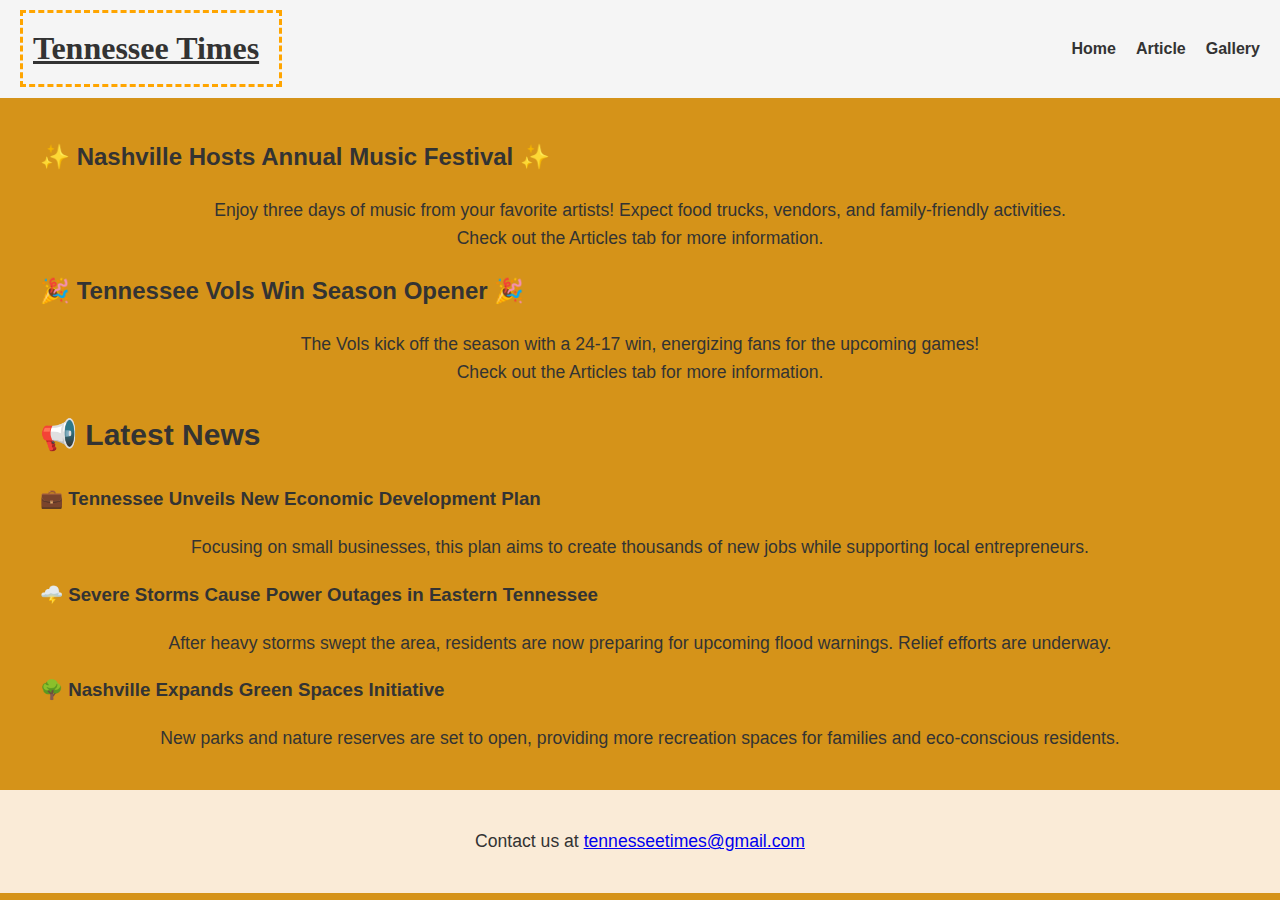
<file: index.html>
<!DOCTYPE html>
<html lang="en">
<head>
    <meta charset="UTF-8">
    <meta name="viewport" content="width=device-width, initial-scale=1.0">
    <title>Newspaper Landing Page</title>
    <link rel="stylesheet" href="css/style.css">
</head>
<body>
        <nav>
            <h1>Tennessee Times</h1>
            <div class="hamburger">☰</div>
            <ul>
                <li><a href="index.html">Home</a></li>
                <li><a href="article.html">Article</a></li>
                <li><a href="gallery.html">Gallery</a></li>
            </ul>
         </nav>    

    <main>
        <section class="featured-article">
            <h2>✨ Nashville Hosts Annual Music Festival ✨</h2>
            <p>Enjoy three days of music from your favorite artists! Expect food trucks, vendors, and family-friendly activities. <br> Check out the Articles tab for more information.</p>
            <h2>🎉 Tennessee Vols Win Season Opener 🎉</h2>
            <p>The Vols kick off the season with a 24-17 win, energizing fans for the upcoming games! <br> Check out the Articles tab for more information.</p>
        </section>

        <section class="latest-news">
            <h2>📢 Latest News</h2>
                <h3>💼 Tennessee Unveils New Economic Development Plan</h3>
                <p>Focusing on small businesses, this plan aims to create thousands of new jobs while supporting local entrepreneurs.</p>
                <h3>🌩️ Severe Storms Cause Power Outages in Eastern Tennessee</h3>
                <p>After heavy storms swept the area, residents are now preparing for upcoming flood warnings. Relief efforts are underway.</p>
                <h3>🌳 Nashville Expands Green Spaces Initiative</h3>
                <p>New parks and nature reserves are set to open, providing more recreation spaces for families and eco-conscious residents.</p>
        </section>
    </main>

    <footer>
        <p>Contact us at <a href="tennesseetimes@gmail.com">tennesseetimes@gmail.com</a></p>
    </footer>
    
</body>
</html>
</file>
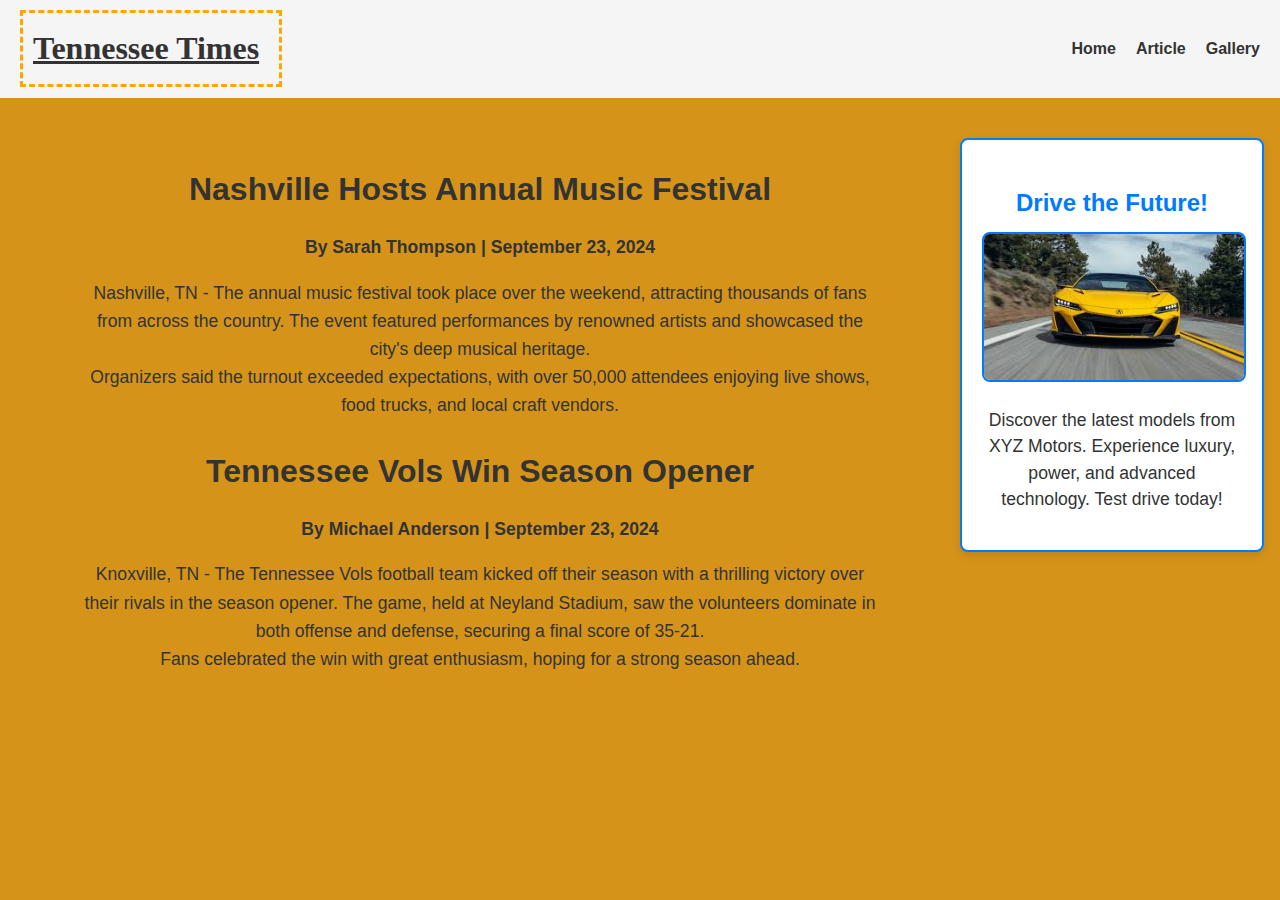
<file: article.html>
<!DOCTYPE html>
<html lang="en">
<head>
    <meta charset="UTF-8">
    <meta name="viewport" content="width=device-width, initial-scale=1.0">
    <title>Article Page</title>
    <link rel="stylesheet" href="css/style.css">
</head>
<body>
    <nav>
        <h1>Tennessee Times</h1>
        <div class="hamburger">☰</div>
        <ul>
            <li><a href="index.html">Home</a></li>
            <li><a href="article.html">Article</a></li>
            <li><a href="gallery.html">Gallery</a></li>
        </ul>
    </nav>
<main class="article-content">
    <section>
        <h2>Nashville Hosts Annual Music Festival</h2>
        <p><strong>By Sarah Thompson | September 23, 2024</strong></p>
        <p>Nashville, TN - The annual music festival took place over the weekend, attracting thousands of fans from across the country. The event featured performances by renowned artists and showcased the city's deep musical heritage. <br> Organizers said the turnout exceeded expectations, with over 50,000 attendees enjoying live shows, food trucks, and local craft vendors.</p>

        
        <h2>Tennessee Vols Win Season Opener</h2>
        <p><strong>By Michael Anderson | September 23, 2024</strong></p>
        <p>Knoxville, TN - The Tennessee Vols football team kicked off their season with a thrilling victory over their rivals in the season opener. The game, held at Neyland Stadium, saw the volunteers dominate in both offense and defense, securing a final score of 35-21. <br> Fans celebrated the win with great enthusiasm, hoping for a strong season ahead.</p>
    </section>
  <!--Remove this line if you want the sidebar on the side-->
    <!--Add sections if needed-->
<aside class="sidebar">
    <section class="advertisement">
        <h3>Drive the Future!</h3>
        <img src="randomcar.jpeg" alt="Car Advertisement">
        <p>Discover the latest models from XYZ Motors. Experience luxury, power, and advanced technology. Test drive today!</p>
    </section>
</aside>
</main>
    <script>
        document.querySelector('.hamburger').addEventListener('click', function() {
            document.querySelector('nav ul').classList.toggle('active');
        });
    </script>
</body>
</html>
</file>
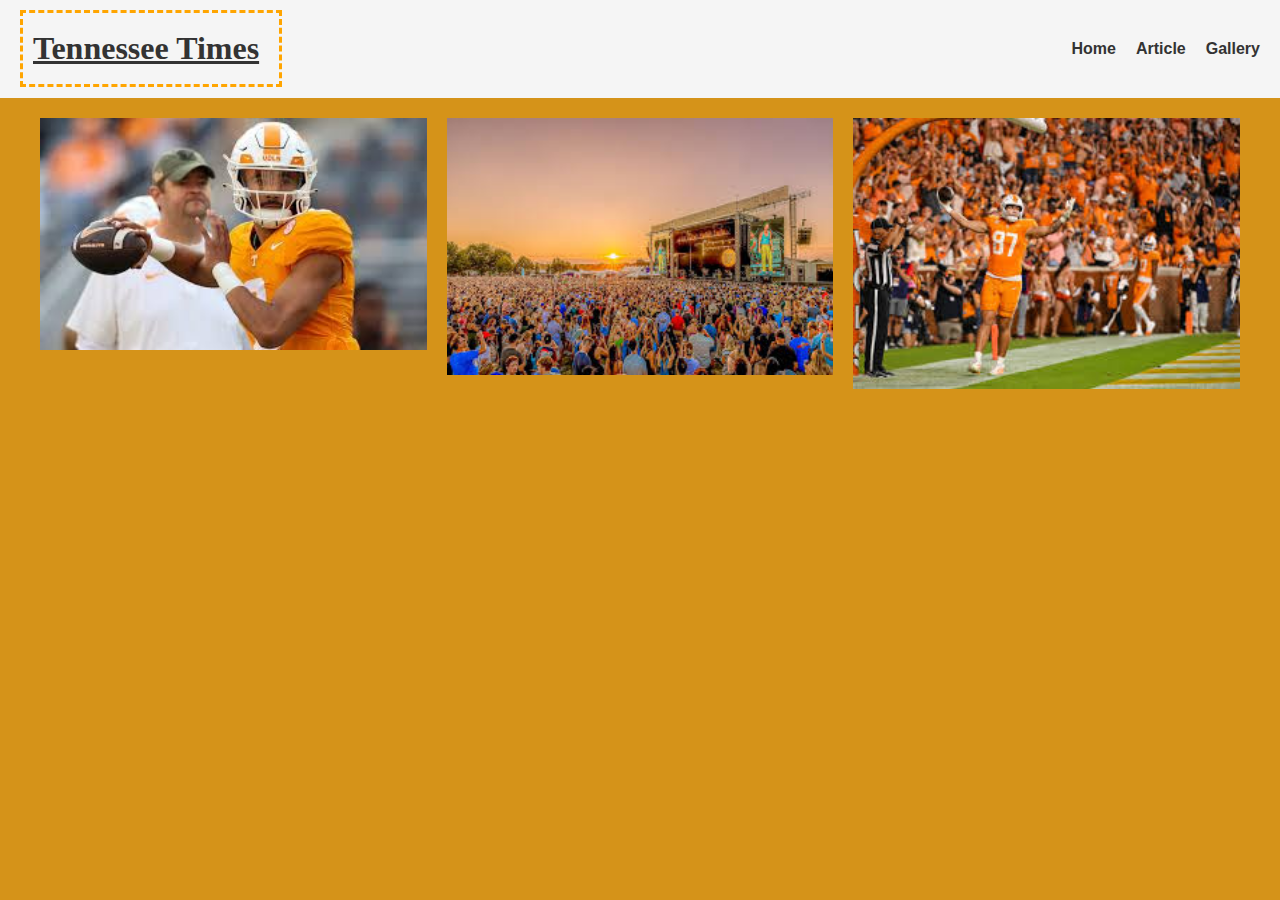
<file: gallery.html>
<!DOCTYPE html>
<html lang="en">
<head>
    <meta charset="UTF-8">
    <meta name="viewport" content="width=device-width, initial-scale=1.0">
    <title>Gallery Page</title>
    <link rel="stylesheet" href="css/style.css">
</head>
<body>
    <nav>
        <h1>Tennessee Times</h1>
        <div class="hamburger">☰</div>
        <ul>
            <li><a href="index.html">Home</a></li>
            <li><a href="article.html">Article</a></li>
            <li><a href="gallery.html">Gallery</a></li>
        </ul>
    </nav>
<main class="photo-gallery">
        <div class="photo"><img src="images/tnfootball2.jpeg" alt="Tennessee Touchdown"></div>
        <div class="photo"><img src="images/nashville.jpeg" alt="Nashville Music Festival"></div>
        <div class="photo"><img src="images/tnfootball.jpeg" alt="TN Quarterback"></div>
    </div>
    </main>
</body>
</html>
</file>
<file: css/style.css>
header {
    display: flex;
    justify-content: space-between;
    align-items: center;
    padding: 20px;
}

nav ul {
    list-style: none;
    display: flex;
    gap: 20px;
    padding: 0;
}

nav ul li {
    padding: 10px 0;
    text-align: center;
}

nav a {
    text-decoration: none;
    color: #333;
    font-weight: bold;
    transition: color 0.3s ease;
}

nav h1 {
    margin: 0;
    font-size: 2em;
    padding-right: 20px;
}

main {
    max-width: 1200px;
    margin: 0 auto;
    padding: 20px;
}

footer {
    display: flex;
    justify-content: center;
    align-items: center;
    padding: 20px;
    background-color: antiquewhite;
}

.article-header {
    display: flex;
    flex-direction: column;
    align-items: center;
    gap: 10px;
    padding: 20px;
}

.article-content {
    display: grid;
    grid-template-columns: 1fr 300px; /*Single colum layout */
    gap: 20px;
    padding: 20px;
    text-align: center;
    margin: 0 auto;
}

.article-content section {
    margin: 0 auto;
    max-width: 800px;
    width: 100%;
    padding: 20px;
    text-align: center;
}

.article-content h2 {
    font-size: 2em;
    margin-bottom: 10px;
    color: #333;
    text-align: center;
}

.sidebar {
    display: flex;
    flex-direction: column;
    gap: 10px;
    padding: 20px;
    align-items: center;
} 

/* Advertisement section styles */
.advertisement {
    background-color: #fff; /* White background for the advertisement */
    padding: 20px; /* Space inside the advertisement */
    border: 2px solid #007bff; /* Blue border for emphasis */
    border-radius: 8px; /* Rounded corners for the advertisement */
    box-shadow: 0 4px 10px rgba(0, 0, 0, 0.1); /* Soft shadow for depth */
    margin-bottom: 20px; /* Space below the advertisement */
    max-width: 300px;
    width: 100%;
    text-align: center;
}

.advertisement img {
    max-width: 100%;
    height: auto;
    border-radius: 8px;
    object-fit: contain;
    border: 2px solid #007bff;
}

/* Heading styles */
.advertisement h3 {
    color: #007bff; /* Blue color for the heading */
    font-size: 1.5em; /* Larger font size for the heading */
    margin-bottom: 10px; /* Space below the heading */
}

/* Paragraph styles */
.advertisement p {
    color: #333; /* Dark gray for the text */
    line-height: 1.5; /* Better line spacing */
}

/* Add hover effect for interactivity */
.advertisement:hover {
    transform: scale(1.02); /* Slightly enlarge on hover */
    transition: transform 0.2s; /* Smooth transition */
}

/* Responsive styles */
@media (max-width: 600px) {
    .advertisement {
        padding: 15px; /* Reduce padding on small screens */
        max-width: 100%;
    }

    .advertisement h3 {
        font-size: 1.2em; /* Smaller heading on small screens */
    }
}

.photo-gallery {
    display: grid;
    grid-template-columns: repeat(auto-fit, minmax(200px, 1fr));
    gap: 20px;
    padding: 20px;
}

.photo img {
    width: 100%;
    height: auto;
}

.gallery-controls {
    display: flex;
    justify-content: center;
    gap: 10px;
    padding: 20px;
    height: 100px;
}

nav {
    display: flex;
    justify-content: space-between;
    align-items: center;
    background-color: #f5f5f5;
    padding: 10px 20px;
}

.hamburger {
    display: none;
    cursor: pointer;
    color: #333;
    font-size: 2em;
}

/*Hide regular navigation items on smaller screen */
@media (max-width: 768px) {
    .hamburger {
        display: block;
    }

    nav ul {
        flex-direction: column;
        display: none; /*Hide navigation bar items initially */
        width: 100%;
        padding: 10px 0;
    }

    nav ul.active {
        display: flex;
    }
}

body {
    background-color: rgb(213, 147, 25);
    font-family: 'Arial', sans-serif;
    color: #333;
    line-height: 1.6;
    margin: 0;
    padding: 0;

}

.latest-news h2 {
    font-size: 30px;
}

h1 {
    border: 3px dashed orange;
    text-decoration: underline;
    font-family: cursive;
    font-size: 20px;
    display:inline; /*Wrap border tightly aroudn text */
    margin-bottom: 20px;
    padding: 10px;
}

p {
    font-size: 1.1em;
    text-align: center;
}
</file>
